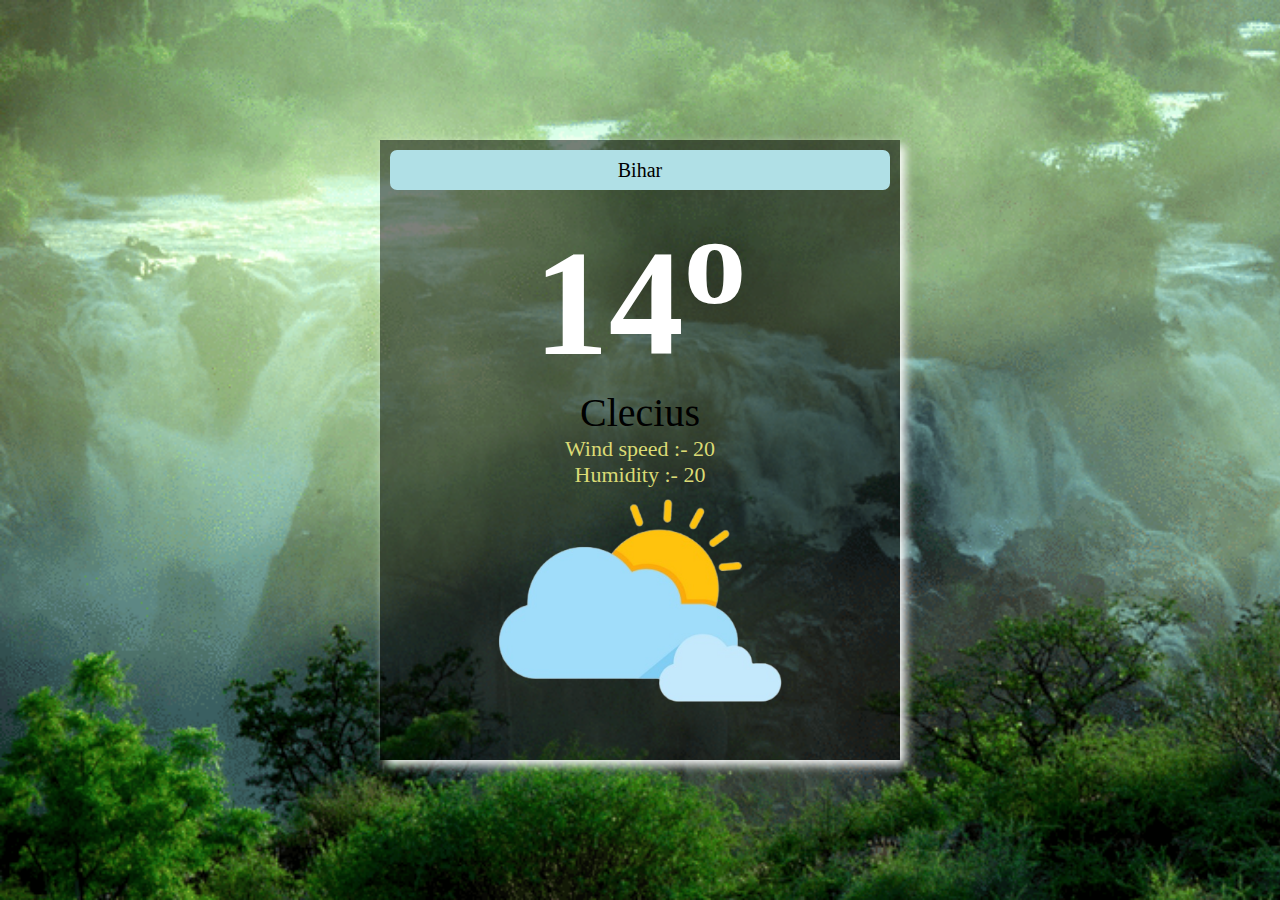
<file: wheather/index.html>
<!DOCTYPE html>
<html>
    <head>
        <title>
            wheather updating
        </title>
        <link rel="stylesheet" href="style.css" > 
    </head>
    <body>
        <div class="box" >
            <input type="text" id="search" value="Bihar">
            <div>
                <h1 id="temp">14<sup>o</sup></h1>
                <p style="text-align:center; font-size: 40px;">Clecius </p>
                <p class="data">Wind speed :- <span id="ws">20<span></p>
                <p class="data">Humidity :- <span id="hmdty">20<span></p>
            </div>
            <div style="display: flex; justify-content:center;">
                <img width="400px" src=weather.png >
            </div>
        </div>
     <script src="index.js"></script>
    </body>
</html>
</file>
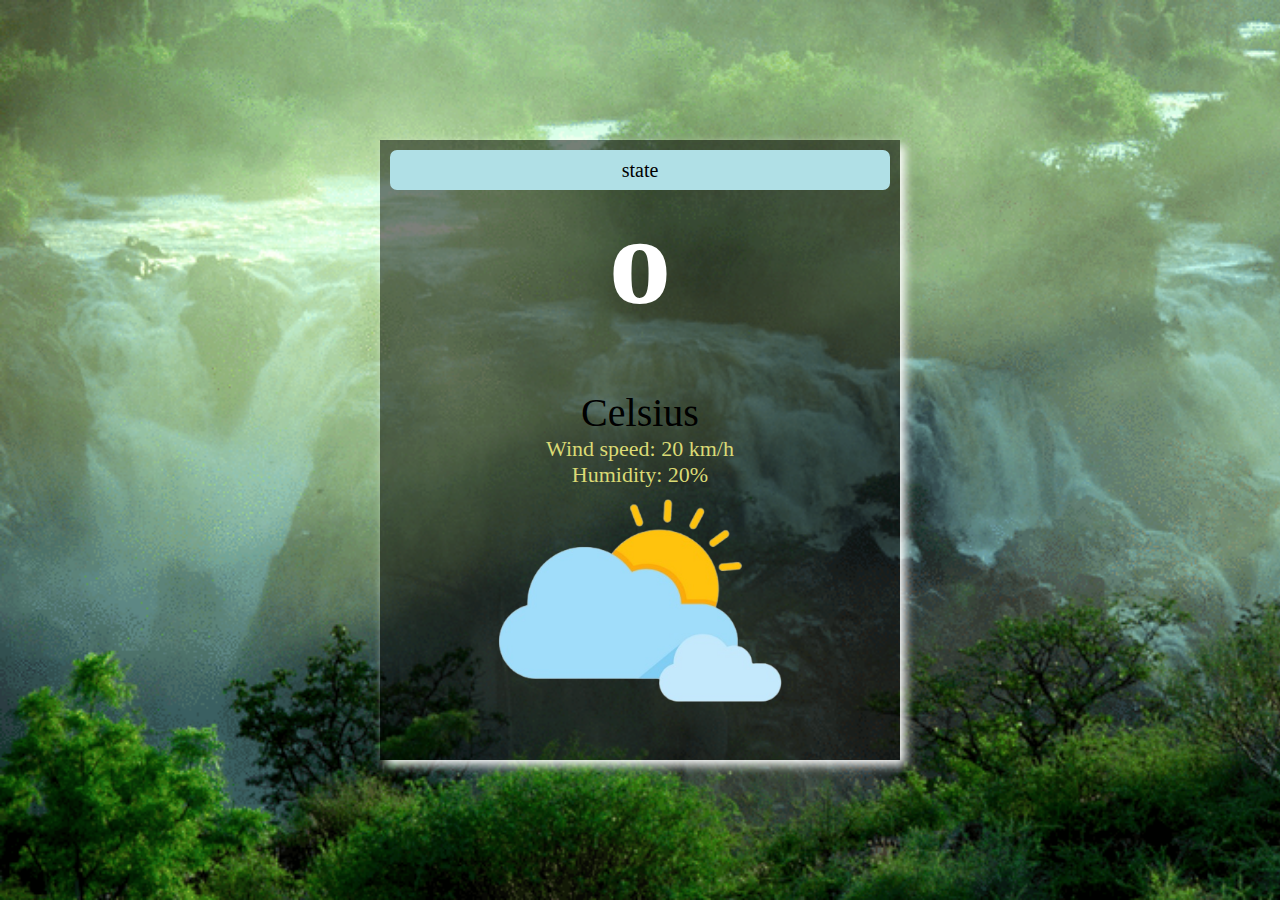
<file: wheather/dem.html>
<!DOCTYPE html>
<html>
<head>
    <title>Weather Update</title>
    <link rel="stylesheet" href="style.css">
</head>
<body>
    <div class="box">
        <input type="text" id="search" value="state">
        <div>
            <h1 id="temp"><sup>o</sup></h1>
            <p style="text-align:center; font-size: 40px;">Celsius</p>
            <p class="data">Wind speed: <span id="ws">20</span> km/h</p>
            <p class="data">Humidity: <span id="hmdty">20</span>%</p>
        </div>
        <div style="display: flex; justify-content: center;">
            <img width="400px" src="weather.png" alt="Weather Icon">
        </div>
    </div>
    <script>
        const fetchWeather = async (city) => {
            const url = `https://weather-by-api-ninjas.p.rapidapi.com/v1/weather?city=${city}`;
            const options = {
                method: 'GET',
                headers: {
                    'X-RapidAPI-Key': 'd30d596bccmsh1342d42800ae123p1fdca4jsn98d98703f07f',
                    'X-RapidAPI-Host': 'weather-by-api-ninjas.p.rapidapi.com'
                }
            };

            try {
                const response = await fetch(url, options);
                const result = await response.json();
                console.getElementById('temp').innerHTML = `${result.temp}<sup>o</sup>`;
                console.getElementById('ws').textContent = result.wind_speed;
                console.getElementById('hmdty').textContent = result.humidity;
            } catch (error) {
                console.error(error);
            }
        };

        // Fetch weather for the initial city
        fetchWeather('city',function(e));

        // Add an event listener to the input field to fetch weather on enter key press
        document.getElementById('search').addEventListener('keypress', function (e) {
            if (e.key === 'Enter') {
                fetchWeather(this.value);
            }
        });
    </script>
</body>
</html>
</file>
<file: wheather/style.css>
*{
    margin: 0px;
    padding: 0px;
    font-family: cursive;
}
body{
    height: 100vh;
    width: 100%;
    background-image: url('nature.gif');
    background-repeat: non-repeat;
    background-size: cover;
    display: flex;
    justify-content: center;
    align-items: center;
}
.box{
    height: 600px;
    width: 500px;
    background-color: rgba(0 , 0, 0 , 0.5);
    box-shadow: 5px 5px 10px white;
    padding: 10px;  
     
}
/* .whe{
  
    width: 50px;
} */
#search{
    width: 100%;
    height: 40px;
    text-align: center;
    font-size: 20px;
    border: none;
    border-radius: 7px;
    background-color: powderblue;
}   

#temp{
    font-size: 150px;
    text-align: center;
    color: white;
}

.data{
    text-align: center;
    color:rgb(218, 218, 117) ;
    font-size: 22px;
}
</file>
